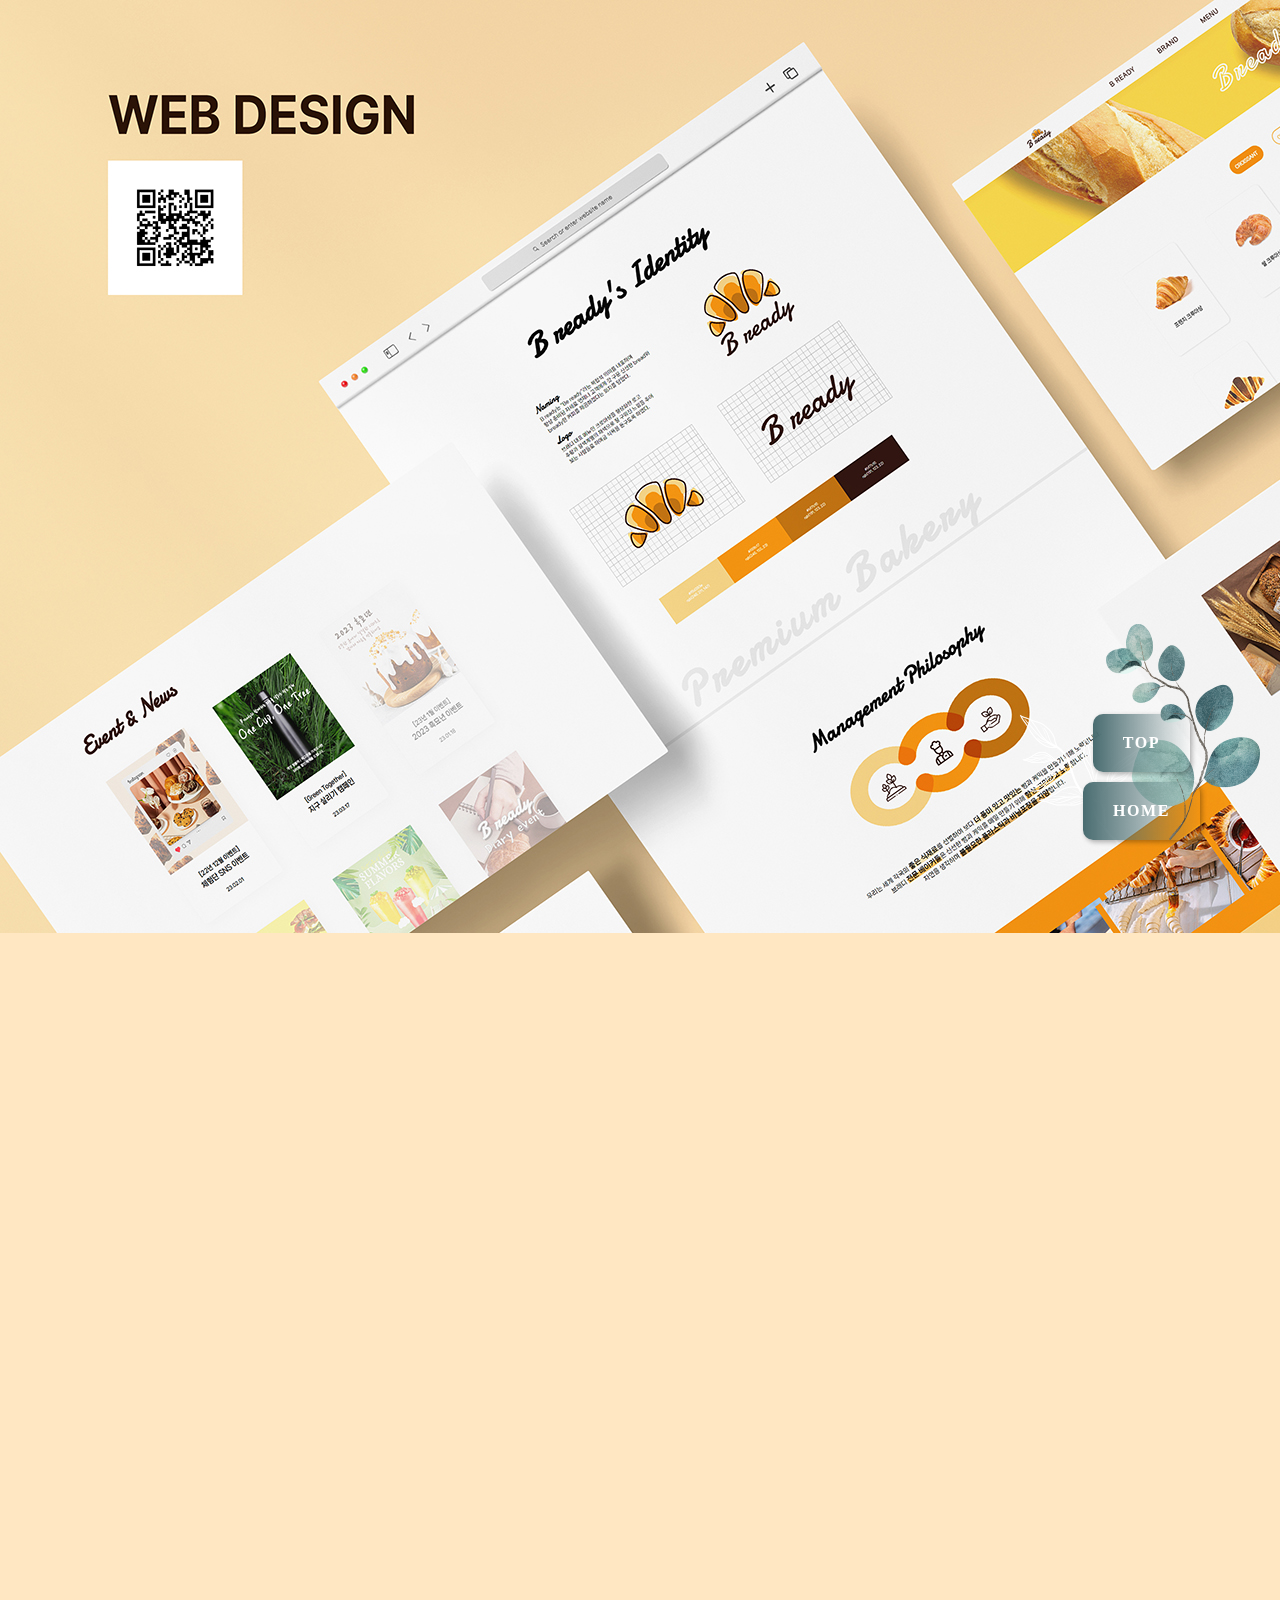
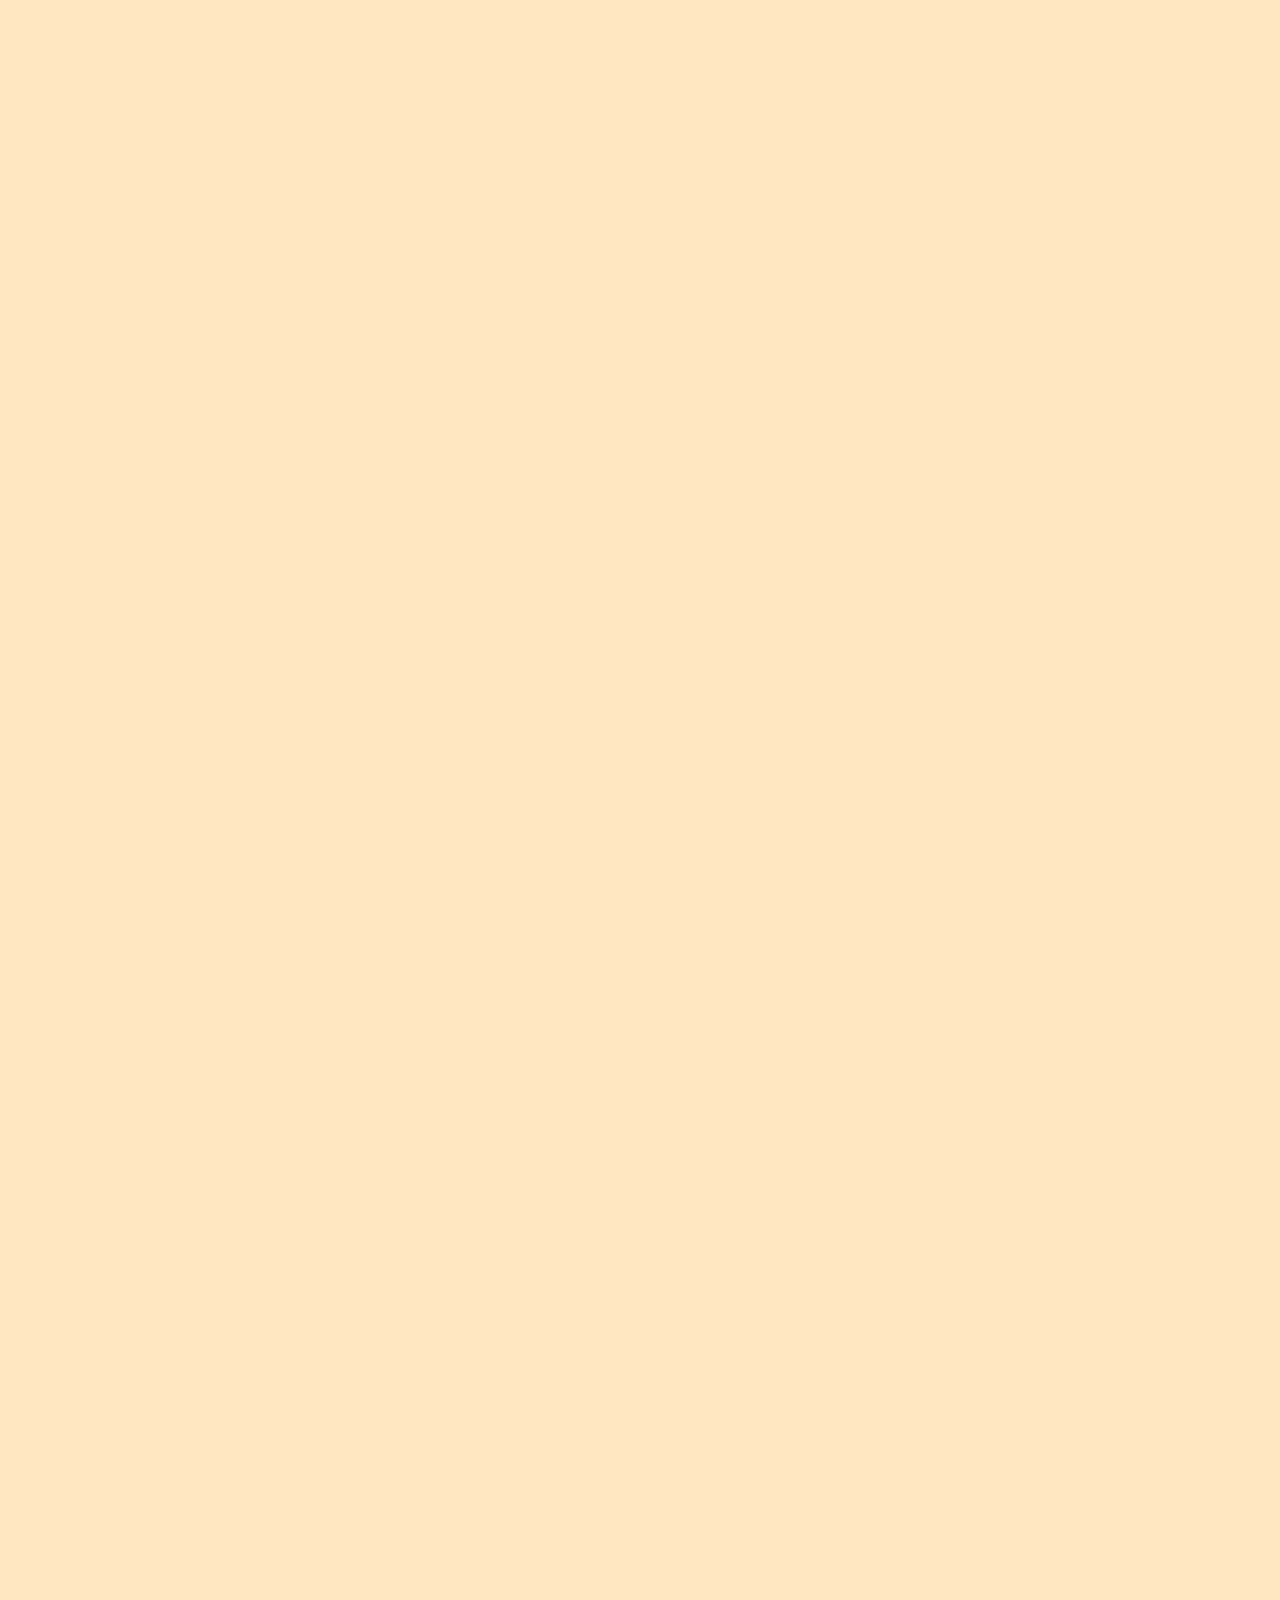
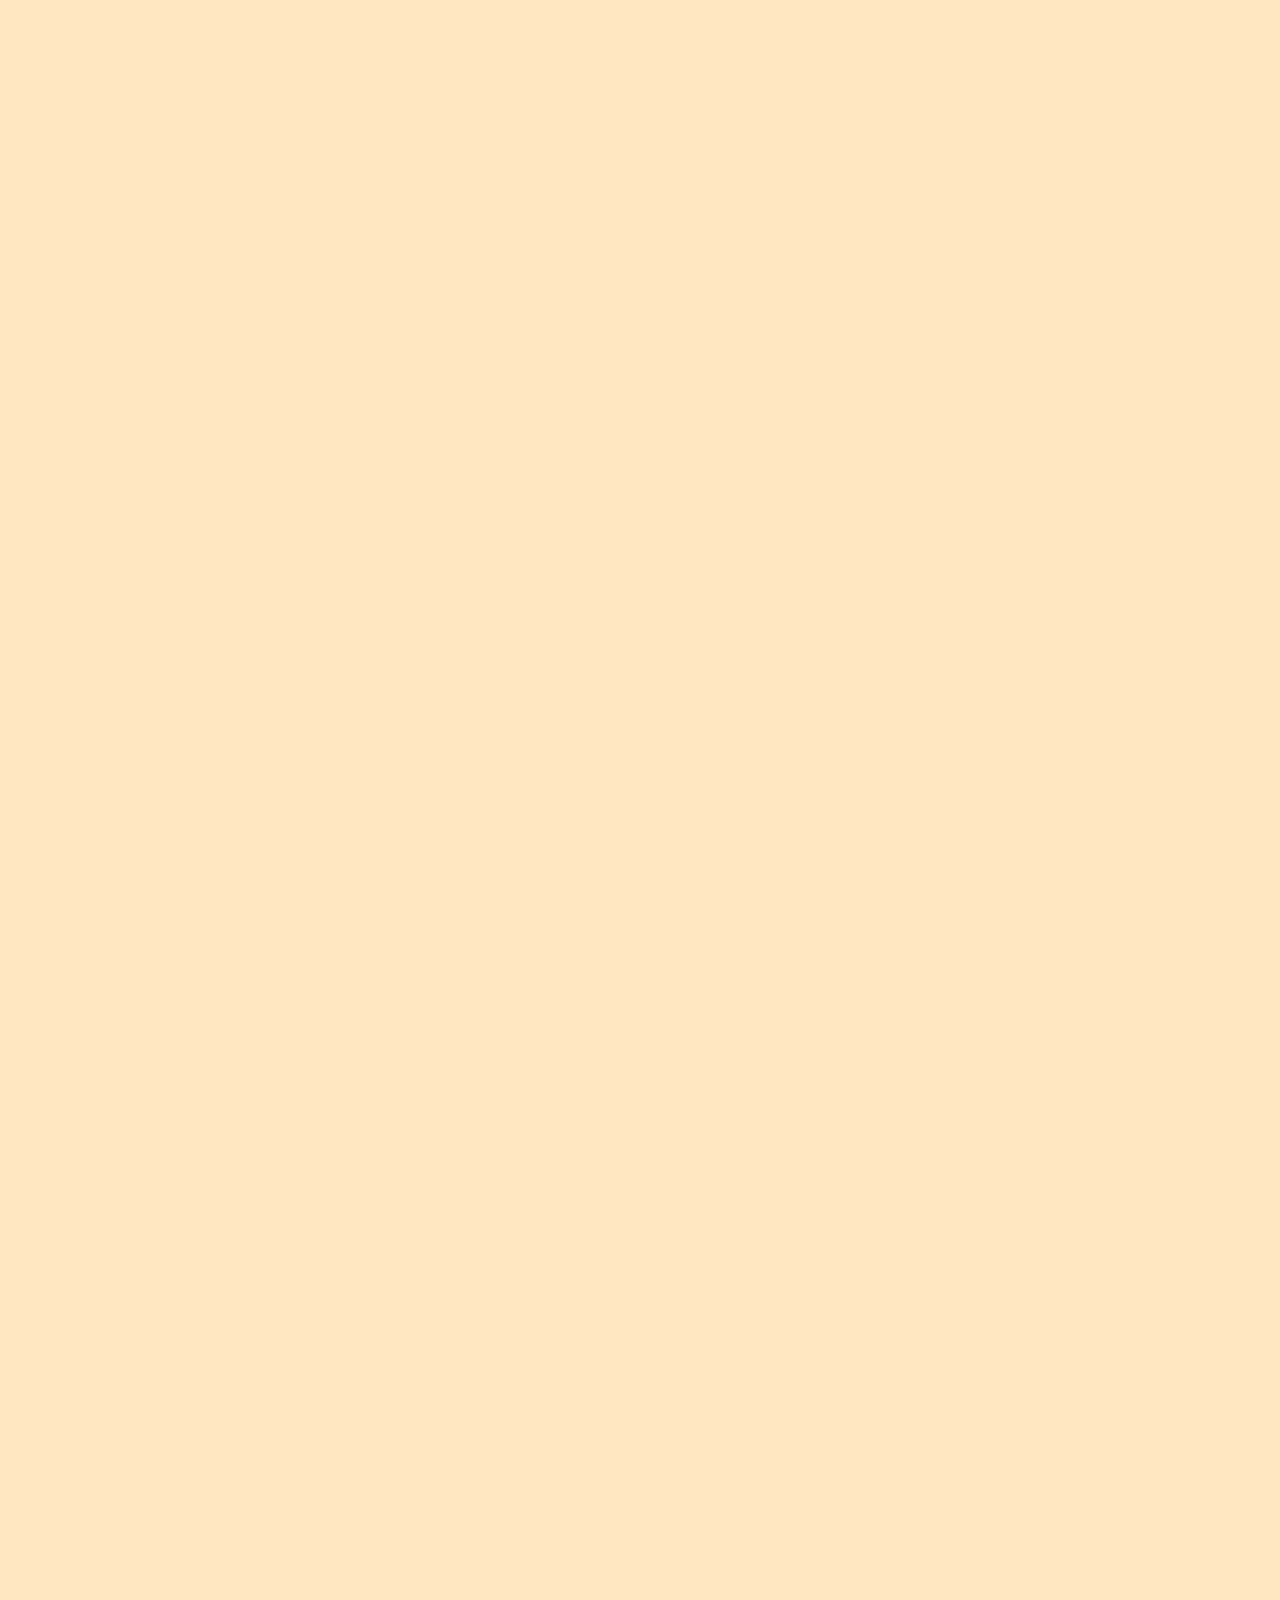
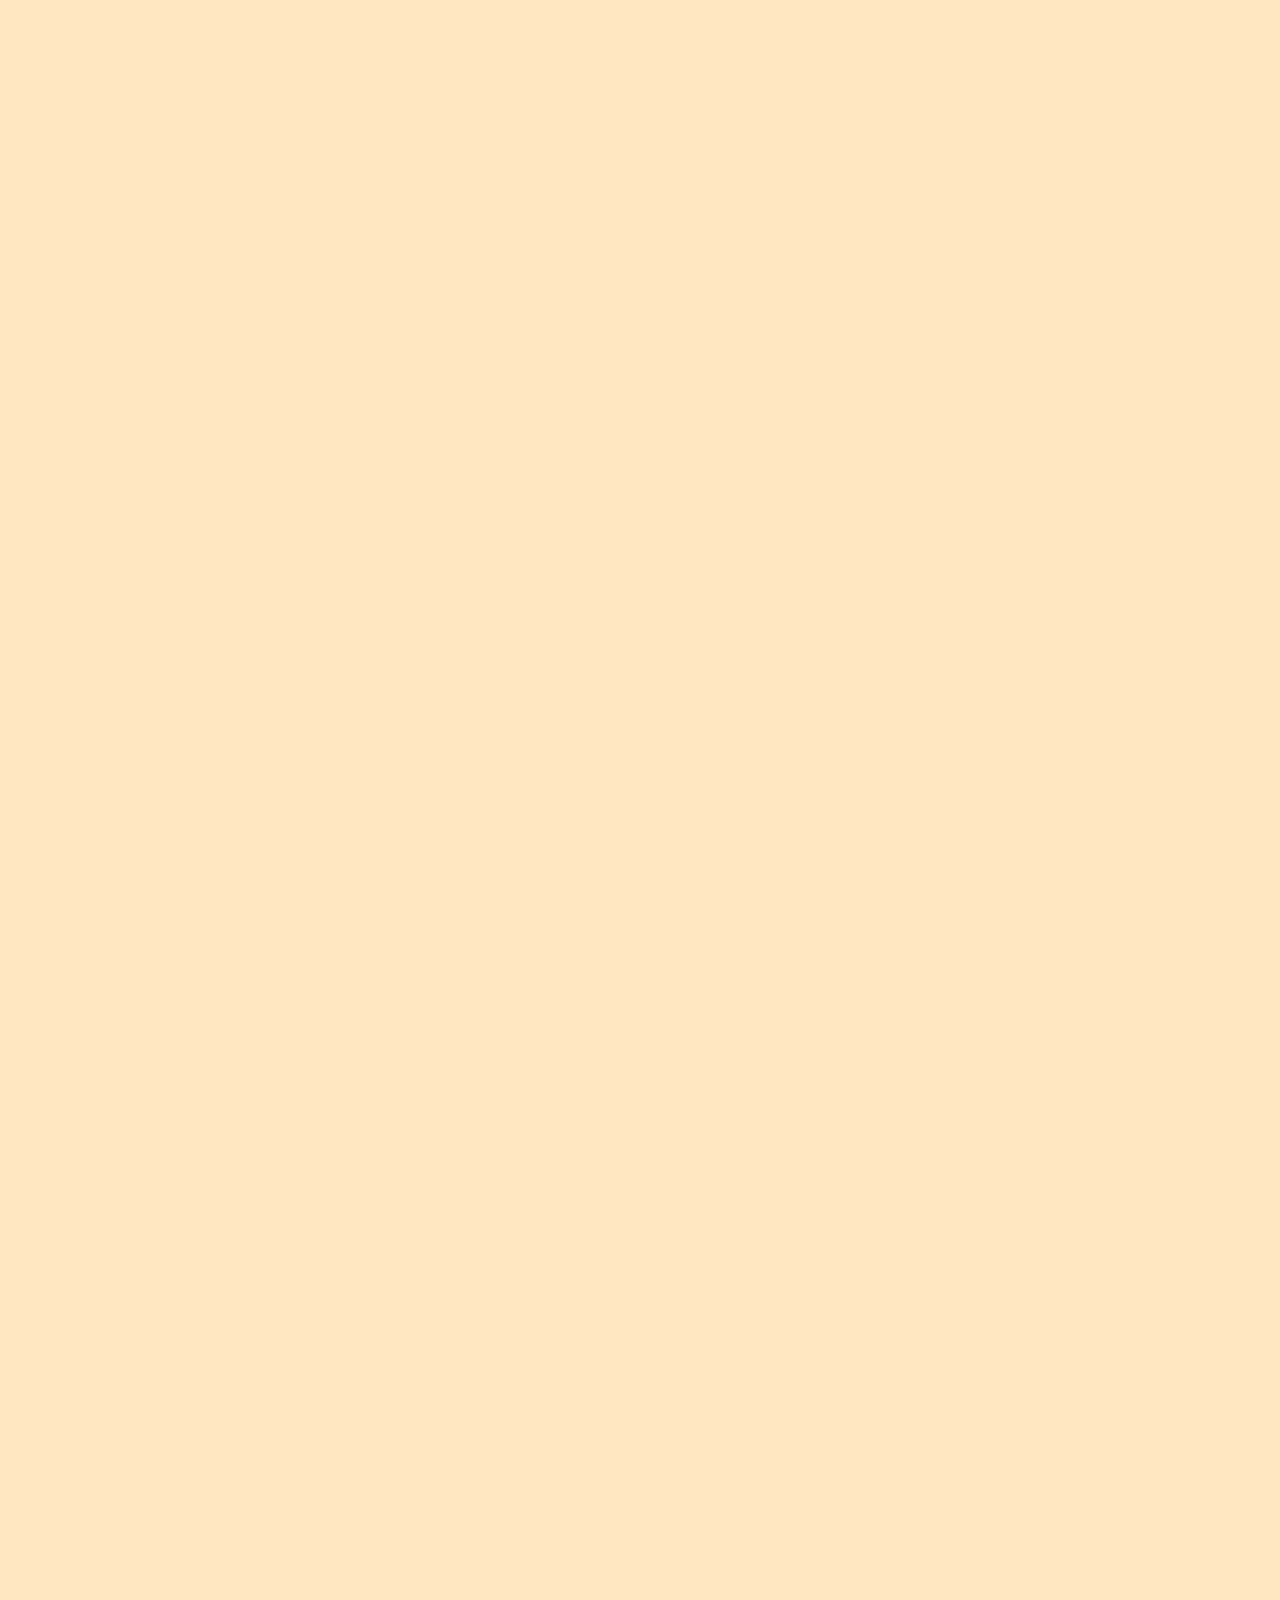
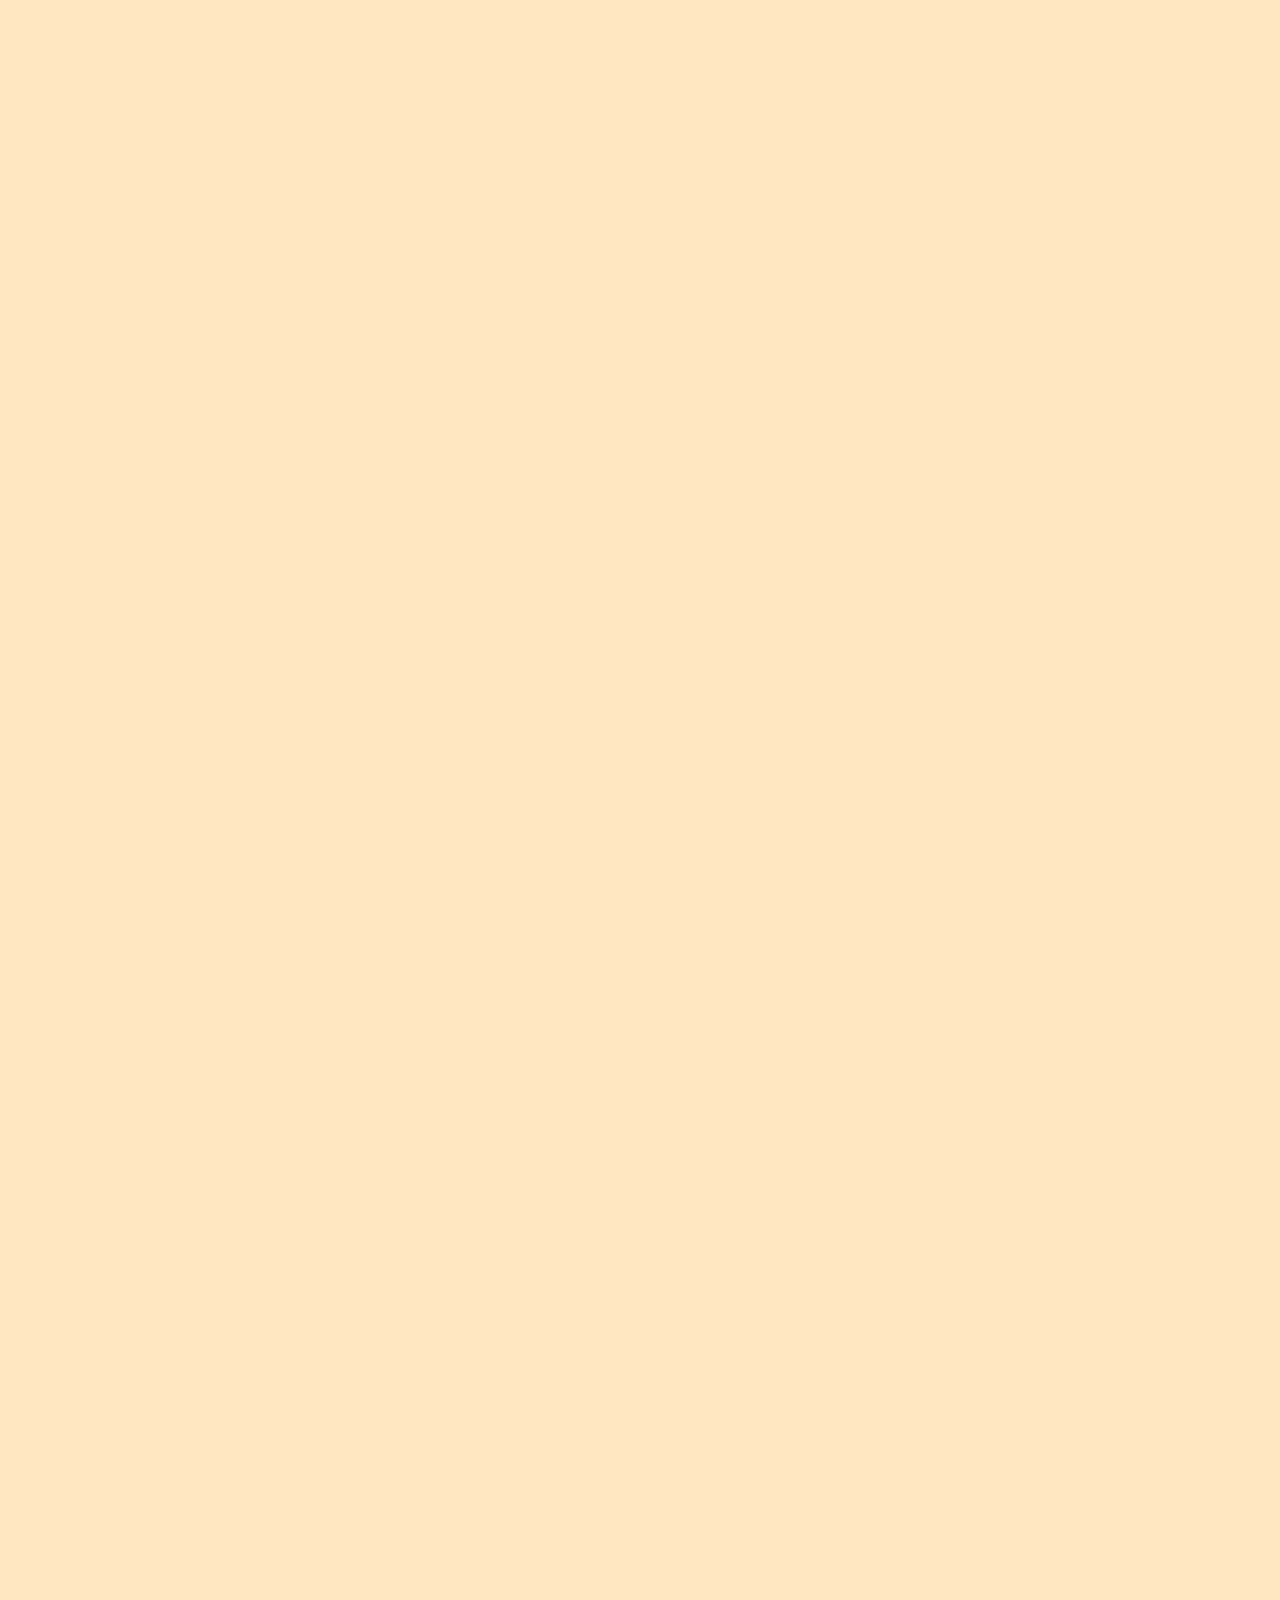
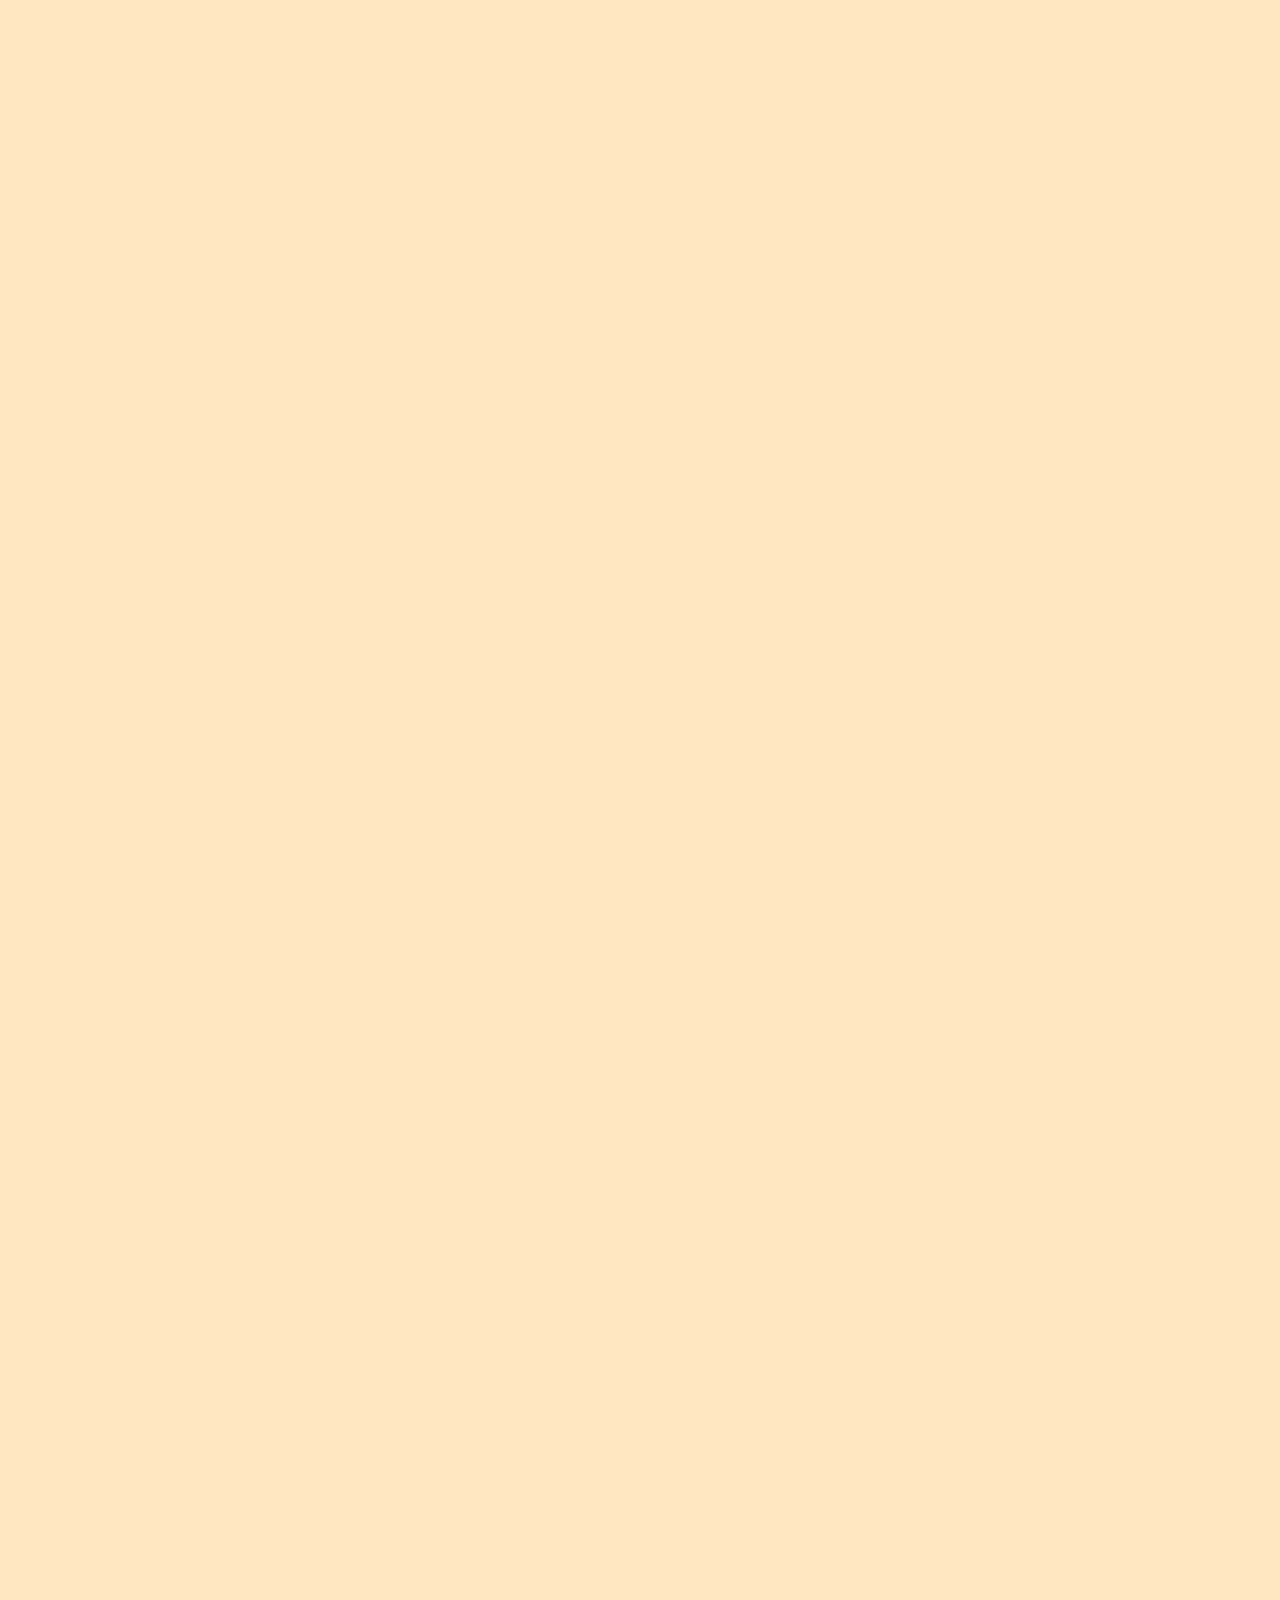
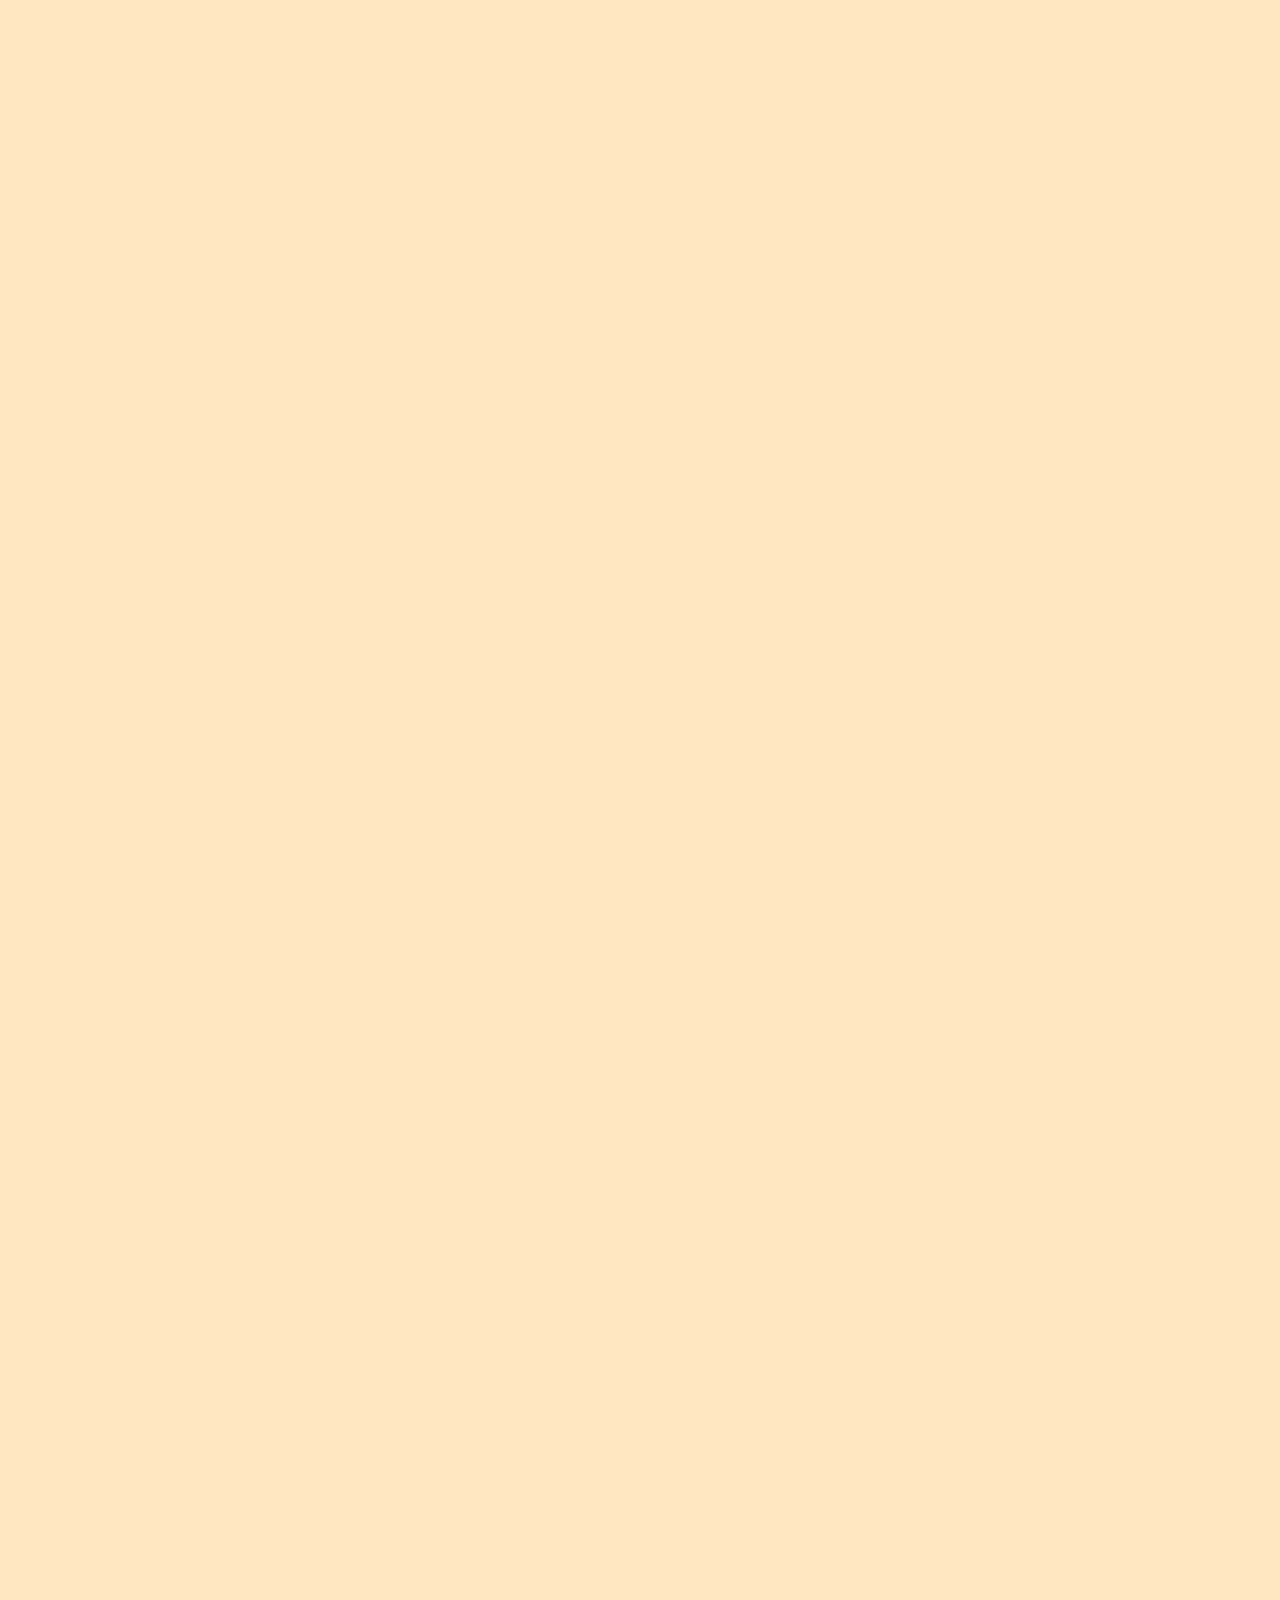
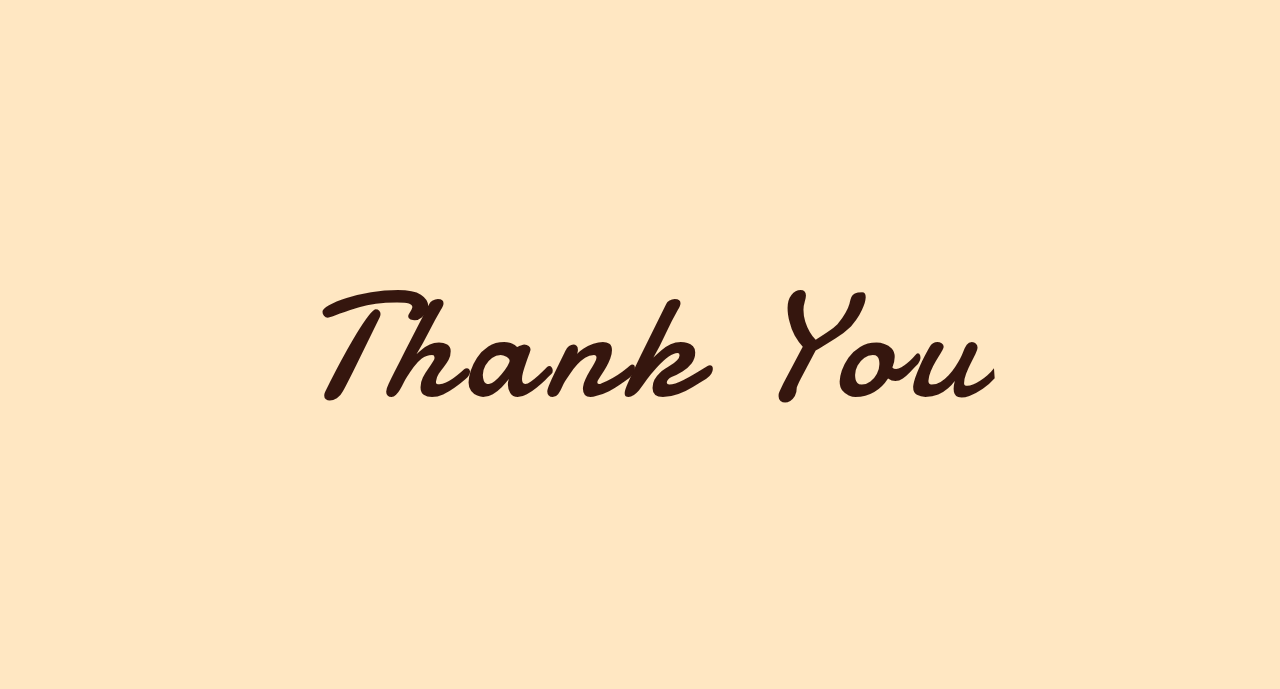
<file: index.html>
<!DOCTYPE html>
<html lang="ko">

<head>
    <meta charset="UTF-8">
    <meta http-equiv="X-UA-Compatible" content="IE=edge">
    <meta name="viewport" content="width=device-width, initial-scale=1.0">
    <title>WEB DESIGN</title>
    <link rel="preconnect" href="https://fonts.googleapis.com">
<link rel="preconnect" href="https://fonts.gstatic.com" crossorigin>
<link href="https://fonts.googleapis.com/css2?family=Damion&display=swap" rel="stylesheet">
    		<!-- aos css -->
		<link href="https://unpkg.com/aos@2.3.1/dist/aos.css" rel="stylesheet">
		
    <style>
        @import url('https://fonts.googleapis.com/css2?family=Damion&display=swap');

        * {
            margin: 0;
            padding: 0;
        }

        body {
            background: #ffe7c2;
        }

        ul {
            list-style: none;
        }

        a {
            text-decoration: none;
            color: inherit;
        }

        .con {
            width: 1320px;
            margin: 0 auto;
        }

        .button {
            list-style: none;
            position: fixed;
            bottom: 50px;
            right: 70px;
            text-align: center;
        }

        .button li {
            margin: 10px;
        }

        .button li a {
            display: inline-block;
            padding: 20px 30px;
            border-radius: 10px;
            box-shadow: 2px 2px 5px rgb(0 0 0 / 30%);
            background: linear-gradient(to right, #496c70, transparent);
            color: #fff;
            text-transform: uppercase;
            font-weight: bold;
            letter-spacing: 0.1em;
        }
        .backimg{position: absolute;}

        @keyframes ani1{
            0%{}
            100%{transform: rotate(45deg);}
        }

        @keyframes ani2{
            0%{}
            100%{transform: rotate(-45deg);}
        }
        @keyframes ani3{
            0%{}
            100%{transform: rotate(-7deg);}
        }
            .perspective{width: 100%; display: flex; flex-direction: column; align-items: center; margin: 200px 0; }
            .front{width: 100%; display: flex; justify-content: center; gap:10px;}
            .front span{display: inline-block; font-size: 150px; font-family: 'Damion', cursive; color: #35160e;}
            .front.tada3{animation: ani6 2s 6s forwards;}
            .front.tada3 .F{animation: ani5 2s alternate, ani7 6s forwards;}
            .front span.tada4{animation: ani5 2s alternate;}
            
            .perspective .img1{ transform: translateZ(600px); margin-bottom: 20px; margin-top: -250px; opacity: 0;}
            .perspective .img1.tada{animation: ani4 1s 7s forwards;}
            .perspective .img2.tada2{animation: ani4-1 1s 7.5s forwards;}

            .perspective .img2{transform: translateZ(-3000px); visibility: hidden;}
            @keyframes ani4{
                0%{}
                100%{transform: translateZ(0); opacity: 1;}
            }
            @keyframes ani4-1{
                0%{}
                30%{visibility: visible;}
                100%{visibility: visible; transform: translateZ(0);}
            }
            @keyframes ani5{
                50%{transform: translateY(-50px);}
                100%{transform: translateY(0);}
            }
             @keyframes ani6{
                 0%{}
                 100%{gap:100%;}
            }
            @keyframes ani7{
                 99%{visibility: visible;}
                 100%{visibility: hidden;}
            }
            
    </style>
</head>

<body>
    <div class="con">
        <img src="./web_img/15.jpg" alt="">
        <img data-aos="fade-left" data-aos-easing="ease-out-back" src="./web_img/16.jpg" alt="">
        <img data-aos="fade-right" src="./web_img/17.jpg" alt="">
        <img data-aos="fade-left" data-aos-easing="ease-out-back" src="./web_img/18.jpg" alt="">
        <img data-aos="fade-right" src="./web_img/19.jpg" alt="">
        <img data-aos="fade-left" data-aos-easing="ease-out-back" src="./web_img/20.jpg" alt="">
        <img data-aos="fade-right" src="./web_img/21.jpg" alt="">
        <img data-aos="fade-left" data-aos-easing="ease-out-back" src="./web_img/22.jpg" alt="">
        <img data-aos="fade-right" src="./web_img/23.jpg" alt="">
        <img data-aos="fade-left" data-aos-easing="ease-out-back" src="./web_img/24.jpg" alt="">
        <img data-aos="fade-right" src="./web_img/25.jpg" alt="">
        <img data-aos="fade-left" data-aos-easing="ease-out-back" src="./web_img/26.jpg" alt="">
    </div>

    <ul class="button">
        <li><a href="#">top</a></li>
        <li><a href="https://wonmihwang.github.io/B_ready/index.html">home</a></li>
        <img style="position: absolute; top: -80px; right: -50px; animation: ani3 1s infinite alternate linear; z-index: -9;" src="./web_img/backflower.png" alt="">
        <img style="position: absolute; top: 10px; right: 70px; animation: ani3 2s infinite alternate linear; z-index: -9;" src="./web_img/backflower2.png" alt="">
    </ul>
            <div style="perspective: 1000px;" class="perspective">
            <div style="transform-style: preserve-3d;" class="front">
        <span>T</span>
        <span style="animation-delay: 0.5s">h</span>
        <span style="animation-delay: 1s">a</span>
        <span style="animation-delay: 1.5s">n</span>
        <span class="F" style="animation-delay: 2s; margin-right: 50px;">k</span>
        <span style="animation-delay: 2.5s">Y</span>
        <span style="animation-delay: 3s">o</span>
        <span style="animation-delay: 3.5s">u</span>
        </div>
        <img style="width: 274px;" src="./web_img/simbol.png" alt="" class="img1">
        <img src="./web_img/simbol_logo.png" alt="" class="img2">
</div>
        


<script>
    const io = new IntersectionObserver(entries => {
entries.forEach(entry => {
    // 관찰 대상이 viewport 안에 들어온 경우 'tada' 클래스를 추가
    if (entry.intersectionRatio > 0) {
    entry.target.classList.add('tada');
    }
    // 그 외의 경우 'tada' 클래스 제거
    else {
    entry.target.classList.remove('tada');
    }
})
})

// 관찰할 대상을 선언하고, 해당 속성을 관찰시킨다.
const boxElList = document.querySelectorAll('.img1');
boxElList.forEach((el) => {
io.observe(el);
})
</script>

<script>
const io2 = new IntersectionObserver(entries => {
entries.forEach(entry => {
    // 관찰 대상이 viewport 안에 들어온 경우 'tada' 클래스를 추가
    if (entry.intersectionRatio > 0) {
    entry.target.classList.add('tada2');
    }
    // 그 외의 경우 'tada' 클래스 제거
    else {
    entry.target.classList.remove('tada2');
    }
})
})

// 관찰할 대상을 선언하고, 해당 속성을 관찰시킨다.
const boxElList2 = document.querySelectorAll('.img2');
boxElList2.forEach((el) => {
io2.observe(el);
})
</script>

<script>
    const io3 = new IntersectionObserver(entries => {
    entries.forEach(entry => {
        // 관찰 대상이 viewport 안에 들어온 경우 'tada' 클래스를 추가
        if (entry.intersectionRatio > 0) {
        entry.target.classList.add('tada3');
        }
        // 그 외의 경우 'tada' 클래스 제거
        else {
        entry.target.classList.remove('tada3');
        }
    })
    })
    
    // 관찰할 대상을 선언하고, 해당 속성을 관찰시킨다.
    const boxElList3 = document.querySelectorAll('.front');
    boxElList3.forEach((el) => {
    io3.observe(el);
    })
    </script>

<script>
    const io4 = new IntersectionObserver(entries => {
    entries.forEach(entry => {
        // 관찰 대상이 viewport 안에 들어온 경우 'tada' 클래스를 추가
        if (entry.intersectionRatio > 0) {
        entry.target.classList.add('tada4');
        }
        // 그 외의 경우 'tada' 클래스 제거
        else {
        entry.target.classList.remove('tada4');
        }
    })
    })
    
    // 관찰할 대상을 선언하고, 해당 속성을 관찰시킨다.
    const boxElList4 = document.querySelectorAll('.front span');
    boxElList4.forEach((el) => {
    io4.observe(el);
    })
    </script>

<script src="https://code.jquery.com/jquery-3.6.3.min.js"></script>
		<!-- js -->
		<script src="https://unpkg.com/aos@2.3.1/dist/aos.js"></script><!-- aos 라이브러리 -->
		<script src="script/aos.js"></script><!-- aos 소스 -->
       
</body>

</html>
</file>
